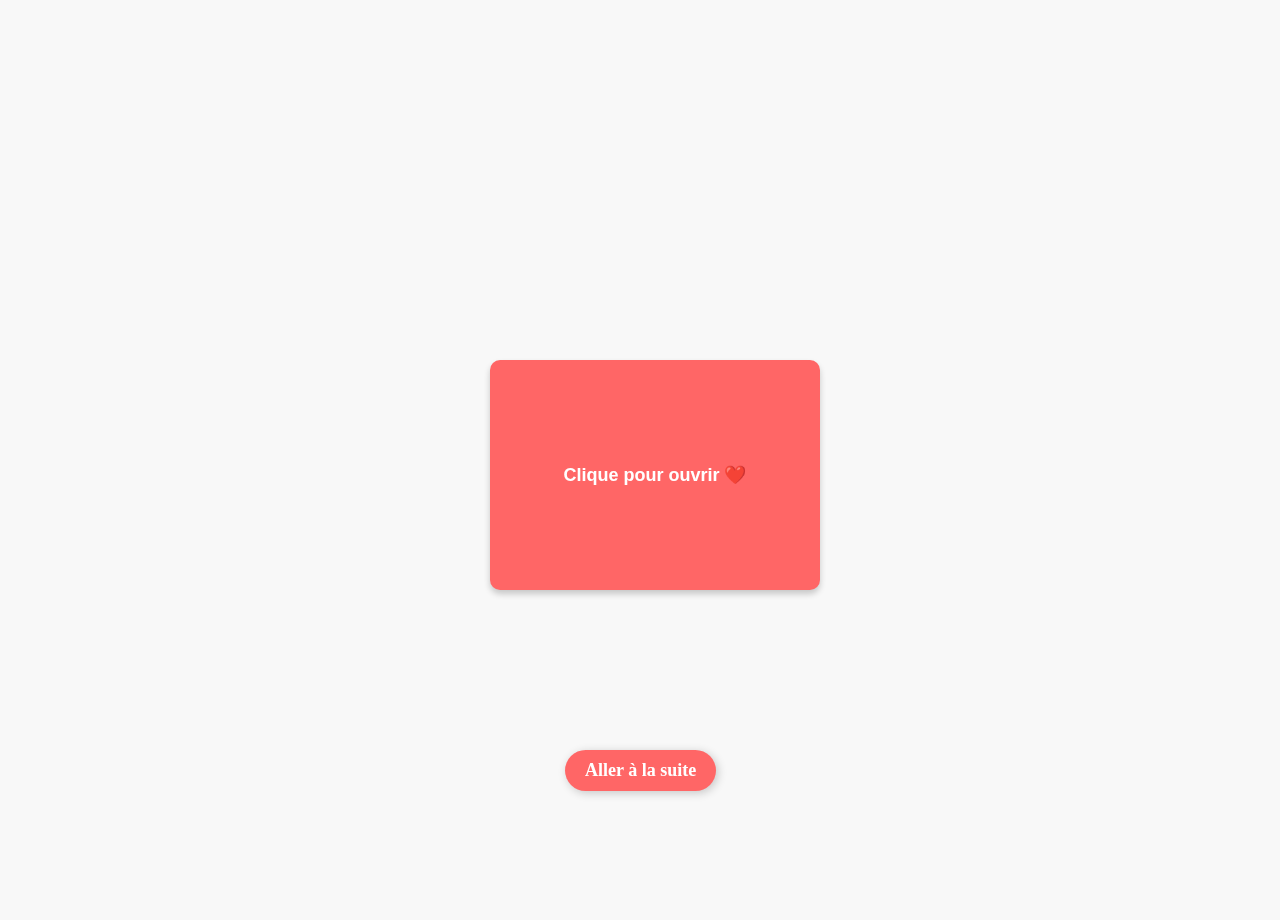
<file: lettre.html>
<!DOCTYPE html>
<html lang="fr">
<head>
    <meta charset="UTF-8">
    <meta name="viewport" content="width=device-width, initial-scale=1.0">
    <title>:)</title>
    <style>
        body {
            display: flex;
            justify-content: center;
            align-items: center;
            height: 100vh;
            background-color: #f8f8f8;
            margin: 0;
            padding: 10px;
        }
        .card {
            position: relative;
            width: 90%;
            max-width: 300px;
            height: 200px;
            perspective: 1000px;
            cursor: pointer;
        }
        .card-inner {
            width: 100%;
            height: 100%;
            position: absolute;
            transform-style: preserve-3d;
            transition: transform 1s ease-in-out;
        }
        .card:active .card-inner,
        .card.open .card-inner {
            transform: rotateX(180deg);
        }
        .card-front, .card-back {
            width: 100%;
            height: 100%;
            position: absolute;
            backface-visibility: hidden;
            display: flex;
            justify-content: center;
            align-items: center;
            font-family: Arial, sans-serif;
            font-size: 18px;
            font-weight: bold;
            border-radius: 10px;
            padding: 15px;
            text-align: center;
            box-shadow: 0px 4px 6px rgba(0, 0, 0, 0.2);
        }
        .card-front {
            background-color: #ff6666;
            color: white;
        }
        .card-back {
            background-color: white;
            color: black;
            transform: rotateX(180deg);
            padding: 50px;
            font-size: 16px;
            line-height: 1.4;
            word-wrap: break-word;
        }
        .btn {
    display: inline-block;
    margin-top: 130%;
    margin-left: 25%;
    padding: 10px 20px;
    font-size: 18px;
    font-weight: bold;
    color: white;
    background: #ff6666;
    border-radius: 25px;
    text-decoration: none;
    box-shadow: 2px 2px 10px rgba(0, 0, 0, 0.2);
    transition: 0.3s;
}

        .btn:hover {
             background: #ff1e4d;
            transform: scale(1.1);
}
        @media (max-width: 400px) {
            .card {
                height: 300px;
            }
            .card-front, .card-back {
                font-size: 16px;
                padding: 10px;
            }
            .card-back {
                font-size: 14px;
            }
        }
    </style>
</head>
<body>
    <div class="card" onclick="this.classList.toggle('open')">
        <div class="card-inner">
            <div class="card-front">Clique pour ouvrir ❤️</div>
            <div class="card-back">
                Je t'aime Mathilde, t'es beaucoup trop géniale et c'est un vrai bonheur d'être ton amoureux ! Tu me rends vraiment super super super heureux ! Gros bisous virtuels, je t'aime, Ton Charles 💖
            </div>
        </div>
        <a href="valentine.html" class="btn">Aller à la suite</a>
    </div>
</body>
</html>
</file>
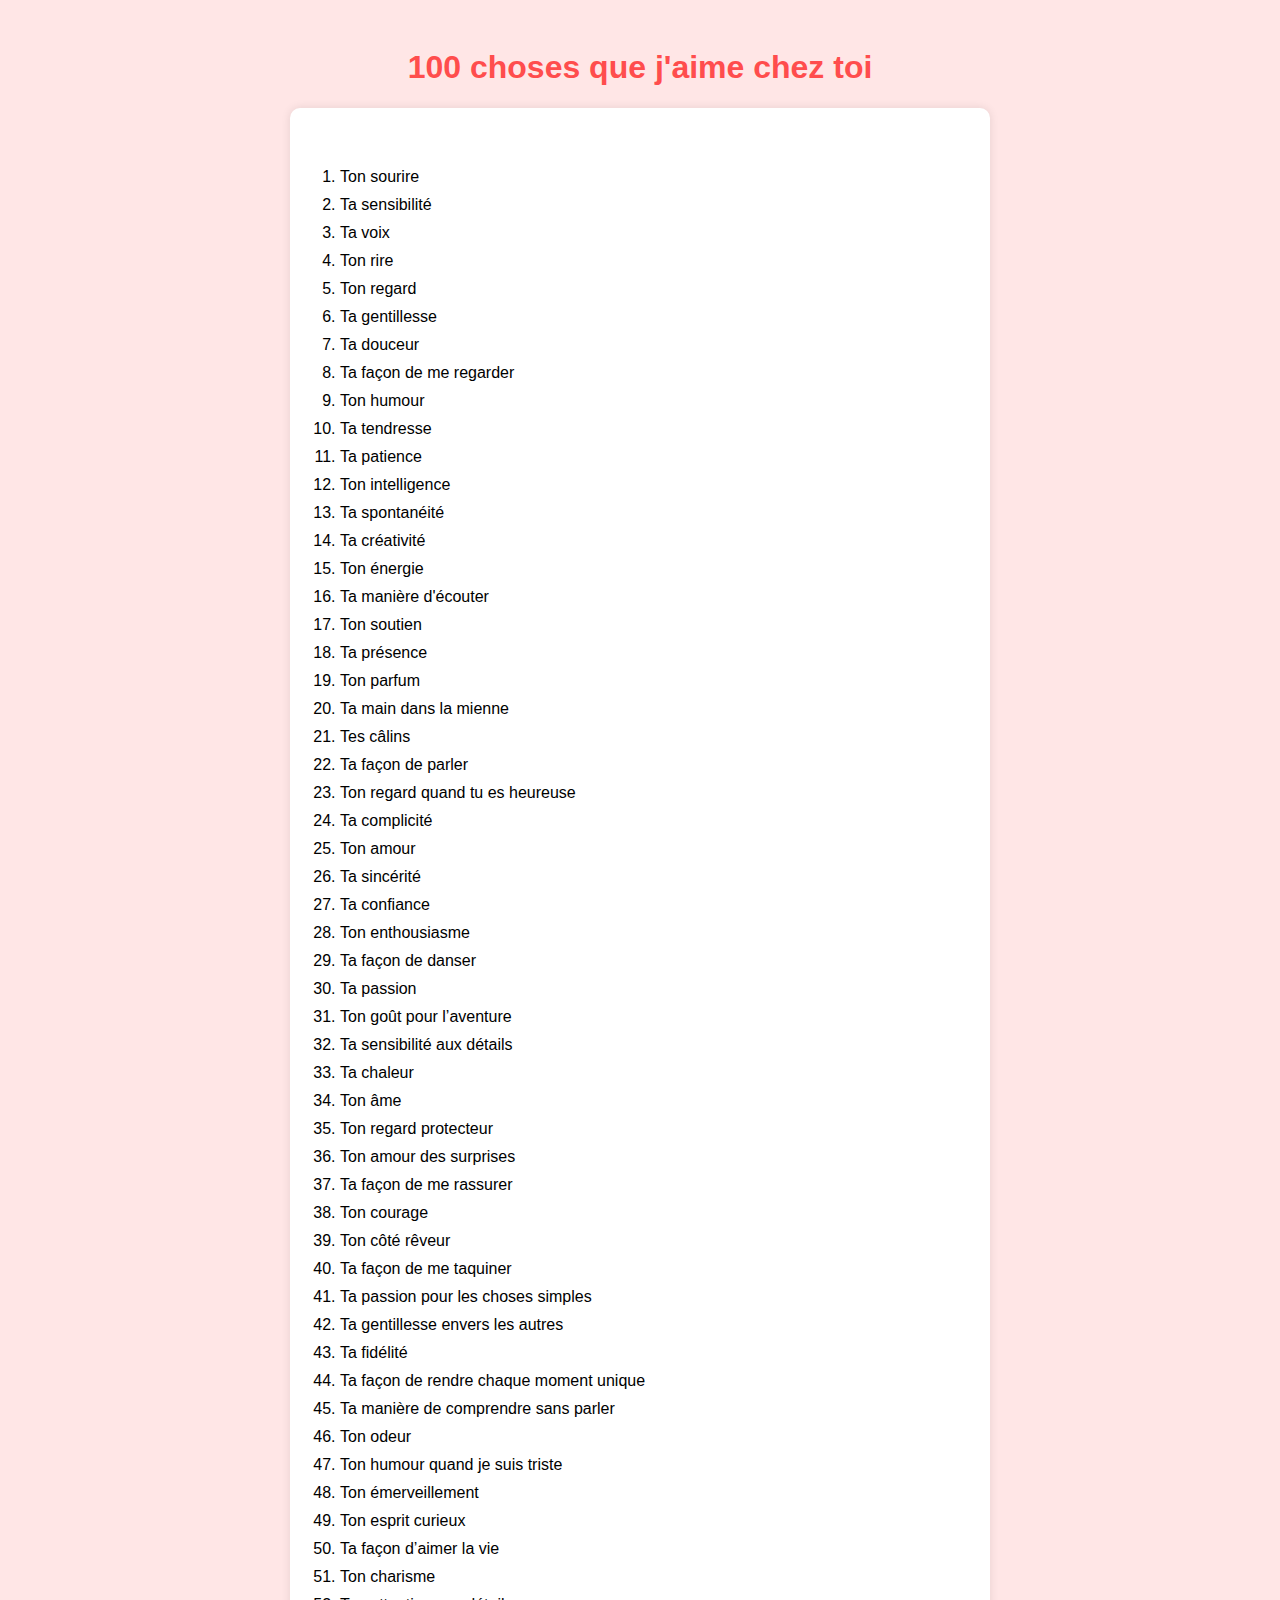
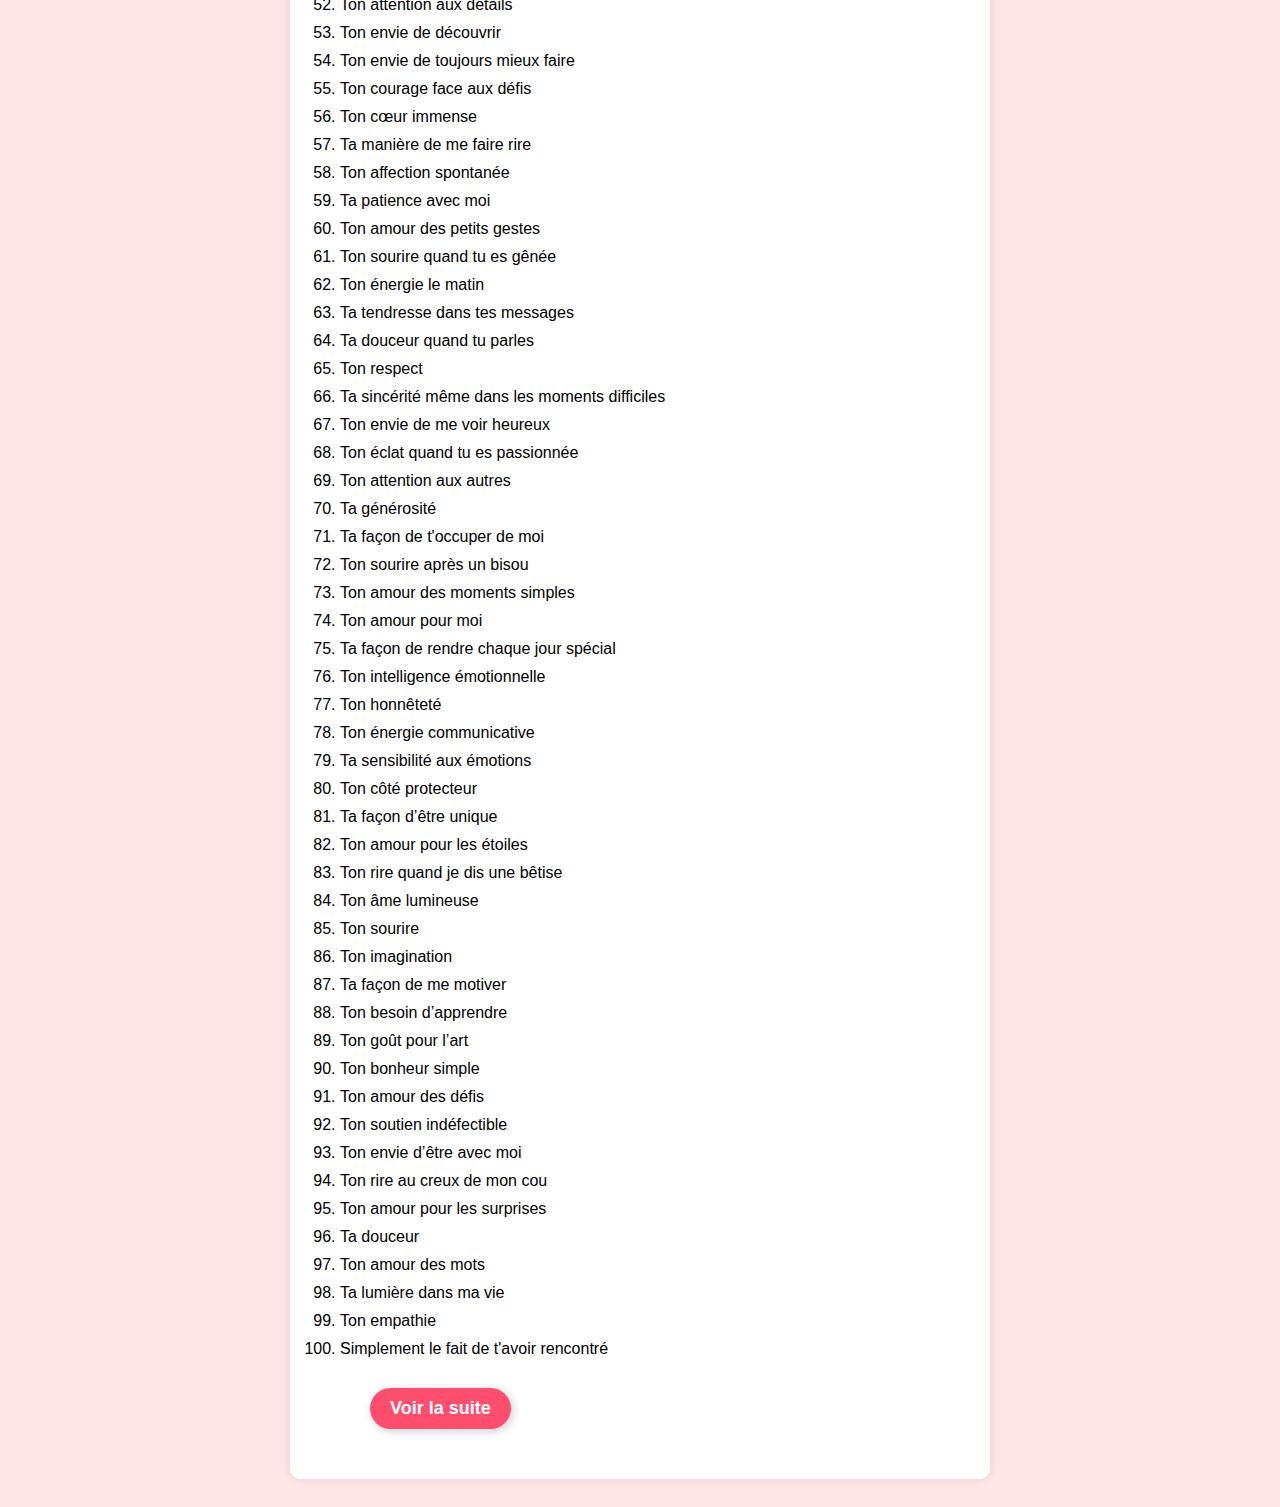
<file: suite.html>
<!DOCTYPE html>
<html lang="fr">
<head>
    <meta charset="UTF-8">
    <meta name="viewport" content="width=device-width, initial-scale=1.0">
    <title>:)</title>
    <style>
        body {
            font-family: Arial, sans-serif;
            background-color: #ffe6e6;
            text-align: center;
            padding: 20px;
        }
        h1 {
            color: #ff4d4d;
        }
        ol {
            max-width: 600px;
            margin: auto;
            text-align: left;
            background: white;
            padding: 50px;
            border-radius: 10px;
            box-shadow: 0 0 10px rgba(0, 0, 0, 0.1);
        }
        li {
            margin: 10px 0;
        }
        .btn {
            display: inline-block;
            margin-top: 20px;
            margin-left: 30px;
            padding: 10px 20px;
            font-size: 18px;
            font-weight: bold;
            color: white;
            background: #ff4d6d;
            border-radius: 25px;
            text-decoration: none;
            box-shadow: 2px 2px 10px rgba(0, 0, 0, 0.2);
            transition: 0.3s;
        }

        .btn:hover {
            background: #ff1e4d;
            transform: scale(1.1);
        }
    </style>
</head>
<body>
    <h1>100 choses que j'aime chez toi</h1>
    <ol>
        <li>Ton sourire</li>
        <li>Ta sensibilité</li>
        <li>Ta voix</li>
        <li>Ton rire</li>
        <li>Ton regard</li>
        <li>Ta gentillesse</li>
        <li>Ta douceur</li>
        <li>Ta façon de me regarder</li>
        <li>Ton humour</li>
        <li>Ta tendresse</li>
        <li>Ta patience</li>
        <li>Ton intelligence</li>
        <li>Ta spontanéité</li>
        <li>Ta créativité</li>
        <li>Ton énergie</li>
        <li>Ta manière d'écouter</li>
        <li>Ton soutien</li>
        <li>Ta présence</li>
        <li>Ton parfum</li>
        <li>Ta main dans la mienne</li>
        <li>Tes câlins</li>
        <li>Ta façon de parler</li>
        <li>Ton regard quand tu es heureuse</li>
        <li>Ta complicité</li>
        <li>Ton amour</li>
        <li>Ta sincérité</li>
        <li>Ta confiance</li>
        <li>Ton enthousiasme</li>
        <li>Ta façon de danser</li>
        <li>Ta passion</li>
        <li>Ton goût pour l’aventure</li>
        <li>Ta sensibilité aux détails</li>
        <li>Ta chaleur</li>
        <li>Ton âme</li>
        <li>Ton regard protecteur</li>
        <li>Ton amour des surprises</li>
        <li>Ta façon de me rassurer</li>
        <li>Ton courage</li>
        <li>Ton côté rêveur</li>
        <li>Ta façon de me taquiner</li>
        <li>Ta passion pour les choses simples</li>
        <li>Ta gentillesse envers les autres</li>
        <li>Ta fidélité</li>
        <li>Ta façon de rendre chaque moment unique</li>
        <li>Ta manière de comprendre sans parler</li>
        <li>Ton odeur</li>
        <li>Ton humour quand je suis triste</li>
        <li>Ton émerveillement</li>
        <li>Ton esprit curieux</li>
        <li>Ta façon d’aimer la vie</li>
        <li>Ton charisme</li>
        <li>Ton attention aux détails</li>
        <li>Ton envie de découvrir</li>
        <li>Ton envie de toujours mieux faire</li>
        <li>Ton courage face aux défis</li>
        <li>Ton cœur immense</li>
        <li>Ta manière de me faire rire</li>
        <li>Ton affection spontanée</li>
        <li>Ta patience avec moi</li>
        <li>Ton amour des petits gestes</li>
        <li>Ton sourire quand tu es gênée</li>
        <li>Ton énergie le matin</li>
        <li>Ta tendresse dans tes messages</li>
        <li>Ta douceur quand tu parles</li>
        <li>Ton respect</li>
        <li>Ta sincérité même dans les moments difficiles</li>
        <li>Ton envie de me voir heureux</li>
        <li>Ton éclat quand tu es passionnée</li>
        <li>Ton attention aux autres</li>
        <li>Ta générosité</li>
        <li>Ta façon de t'occuper de moi</li>
        <li>Ton sourire après un bisou</li>
        <li>Ton amour des moments simples</li>
        <li>Ton amour pour moi</li>
        <li>Ta façon de rendre chaque jour spécial</li>
        <li>Ton intelligence émotionnelle</li>
        <li>Ton honnêteté</li>
        <li>Ton énergie communicative</li>
        <li>Ta sensibilité aux émotions</li>
        <li>Ton côté protecteur</li>
        <li>Ta façon d’être unique</li>
        <li>Ton amour pour les étoiles</li>
        <li>Ton rire quand je dis une bêtise</li>
        <li>Ton âme lumineuse</li>
        <li>Ton sourire</li>
        <li>Ton imagination</li>
        <li>Ta façon de me motiver</li>
        <li>Ton besoin d’apprendre</li>
        <li>Ton goût pour l’art</li>
        <li>Ton bonheur simple</li>
        <li>Ton amour des défis</li>
        <li>Ton soutien indéfectible</li>
        <li>Ton envie d’être avec moi</li>
        <li>Ton rire au creux de mon cou</li>
        <li>Ton amour pour les surprises</li>
        <li>Ta douceur</li>
        <li>Ton amour des mots</li>
        <li>Ta lumière dans ma vie</li>
        <li>Ton empathie</li>
        <li>Simplement le fait de t'avoir rencontré</li>
        <a href="lettre.html" class="btn">Voir la suite</a>
    </ol>
</body>
</html>
</file>
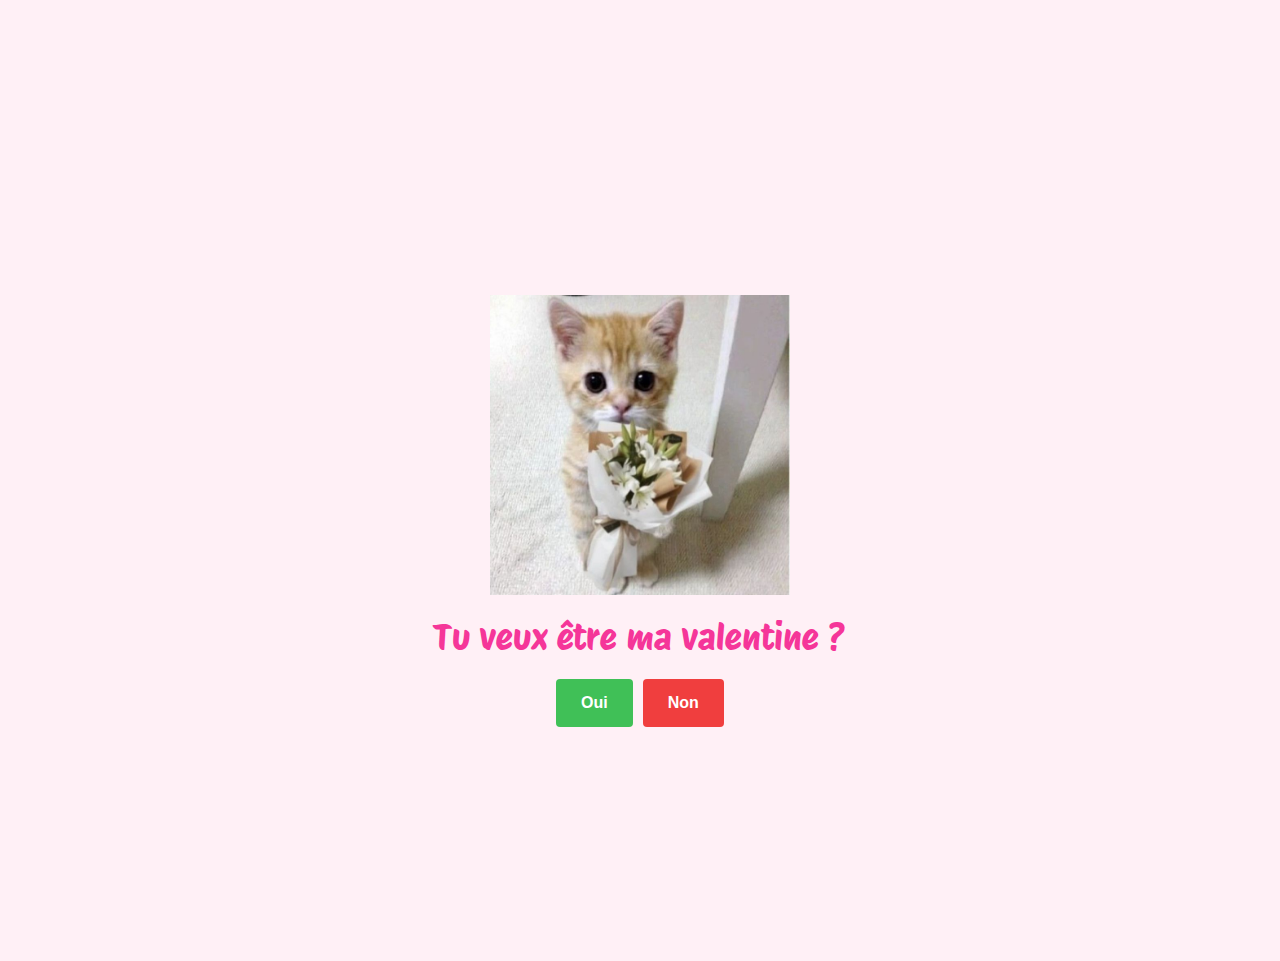
<file: valentine.html>
<!DOCTYPE html>
<html lang="en">
  <head>
    <meta charset="UTF-8" />
    <meta name="viewport" content="width=device-width, initial-scale=1.0" />
    <link rel="preconnect" href="https://fonts.googleapis.com" />
    <link rel="preconnect" href="https://fonts.gstatic.com" crossorigin />
    <link
      href="https://fonts.googleapis.com/css2?family=Protest+Riot&display=swap"
      rel="stylesheet"
    />
    <link rel="stylesheet" href="style.css" />
    <title>Valentine</title>
    <a href="index.html" class="btn2">Recommencer</a>
  </head>
  <body>
    <main class="container">
      <img class="cat-img" src="img2/cat-0.jpg" alt="chat" />
      <p class="title">Tu veux être ma valentine ?</p>
      <div class="buttons">
        <button type="button" class="btn btn--yes">Oui</button>
        <button type="button" class="btn btn--no">Non</button>
      </div>
    </main>
    <script type="module" src="script.js"></script>
  </body>
</html>
</file>
<file: style.css>
* {
    margin: 0;
    padding: 0;
    box-sizing: border-box;
  }
  
  html {
    font-size: 62.5%;
  }
  
  body {
    background-color: #fff0f6;
    font-family: "Protest Riot", sans-serif;
  }
  
  .container {
    height: 100vh;
    margin: 0 auto;
  
    display: flex;
    flex-direction: column;
    align-items: center;
    justify-content: center;
  }
  
  .cat-img {
    width: 30rem;
    height: 30rem;
    margin-bottom: 2rem;
  }
  
  .title {
    font-size: 3.6rem;
    color: #f53699;
    text-align: center;
    margin-bottom: 2rem;
  }
  
  .buttons {
    display: flex;
    flex-wrap: wrap;
    align-items: center;
    justify-content: center;
  
    gap: 1rem;
  }
  
  .btn {
    padding: 1.5rem 2.5rem;
    border: none;
    border-radius: 4px;
  
    color: white;
    font-size: 1.6rem;
    font-weight: 600;
    cursor: pointer;
    display: inline-block;
  }
  
  .btn--yes {
    background-color: #40c057;
  }
  
  .btn--no {
    background-color: #f03e3e;
  }
  
  .hidden {
    display: none;
  }
  .btn2 {
    margin-top: 20px;
    visibility: hidden;
    display: inline-block;
    padding: 10px 20px;
    font-size: 18px;
    font-weight: bold;
    color: white;
    background: #ff4d6d;
    border-radius: 25px;
    text-decoration: none;
    box-shadow: 2px 2px 10px rgba(0, 0, 0, 0.2);
    transition: 0.3s;
}

.btn2:hover {
    background: #ff1e4d;
    transform: scale(1.1);
}
</file>
